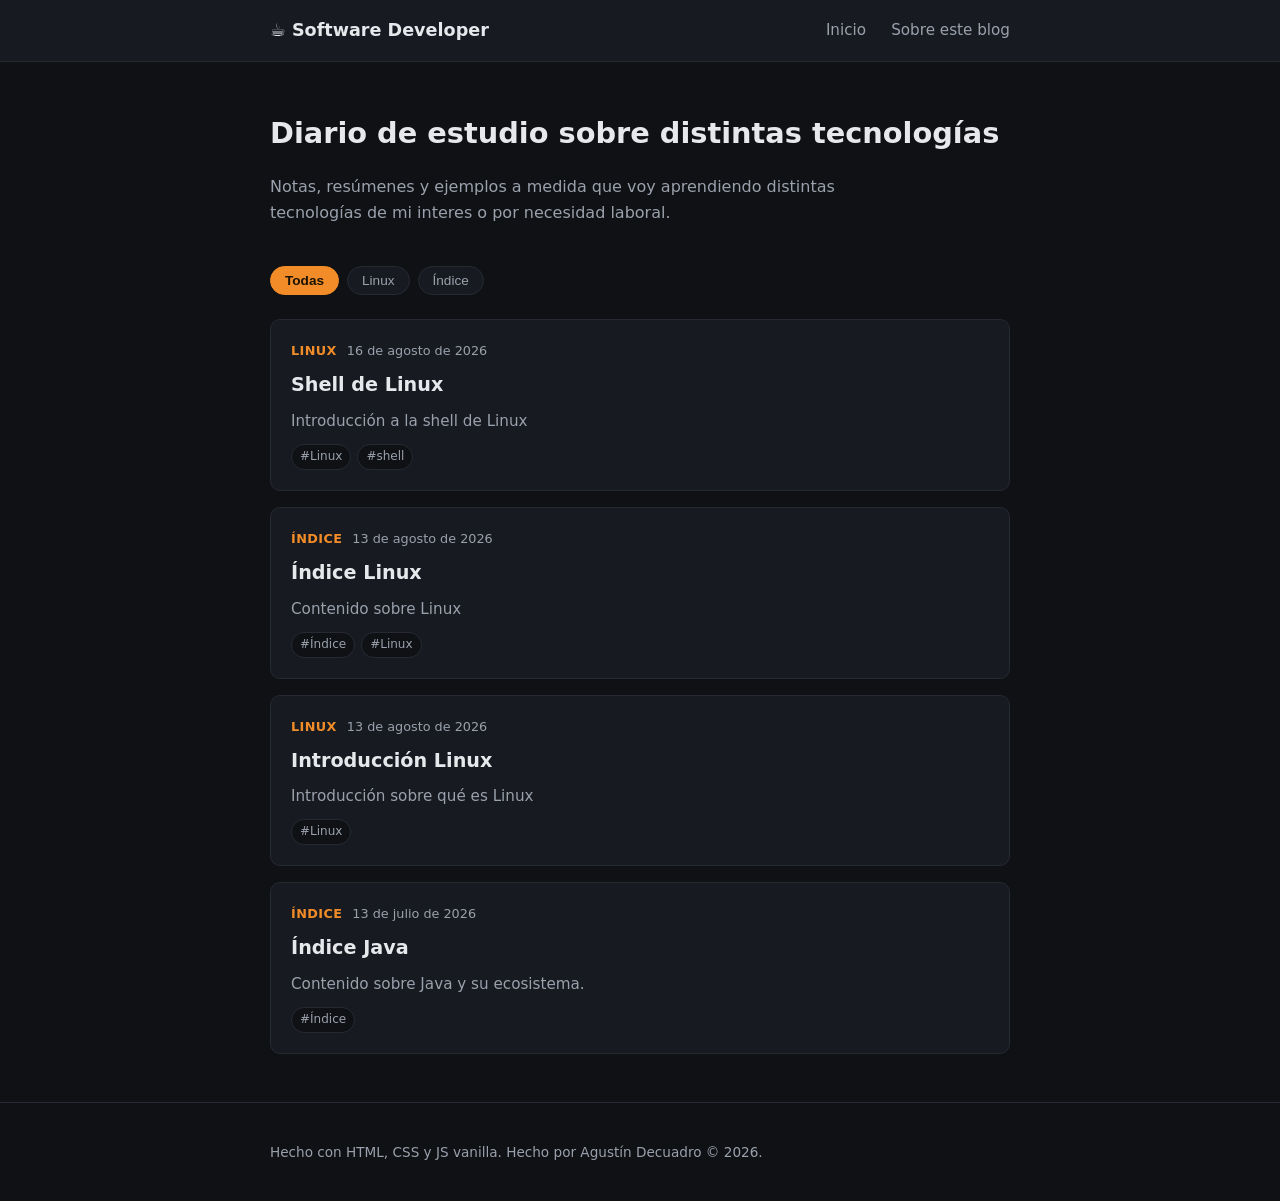
<file: index.html>
<!doctype html>
<html lang="es">
  <head>
    <meta charset="UTF-8" />
    <meta name="viewport" content="width=device-width, initial-scale=1.0" />
    <title>Diario de estudio</title>
    <meta
      name="description"
      content="Apuntes y notas de estudio sobre Java y su ecosistema para backend."
    />
    <link
      rel="icon"
      href="data:image/svg+xml,<svg xmlns=%22http://www.w3.org/2000/svg%22 viewBox=%220 0 100 100%22><text y=%22.9em%22 font-size=%2290%22>☕</text></svg>"
    />
    <link rel="stylesheet" href="css/styles.css" />
  </head>
  <body>
    <header class="site-header">
      <div class="container header-inner">
        <a href="index.html" class="logo">☕ Software Developer</a>
        <nav class="main-nav">
          <a href="index.html">Inicio</a>
          <a href="about.html">Sobre este blog</a>
        </nav>
      </div>
    </header>

    <main class="container">
      <section class="hero">
        <h1>Diario de estudio sobre distintas tecnologías</h1>
        <p>
          Notas, resúmenes y ejemplos a medida que voy aprendiendo distintas tecnologías de mi interes o por necesidad laboral.
        </p>
      </section>

      <section class="filters" id="filters" aria-label="Filtrar por categoría">
        <button class="filter-btn active" data-category="all">Todas</button>
      </section>

      <section class="posts-grid" id="posts-grid">
        <p class="loading">Cargando posts…</p>
      </section>
    </main>

    <footer class="site-footer">
      <div class="container">
        <p>
          Hecho con HTML, CSS y JS vanilla. Hecho por Agustín Decuadro &copy;
          2026.
        </p>
      </div>
    </footer>

    <script src="js/main.js"></script>
  </body>
</html>
</file>
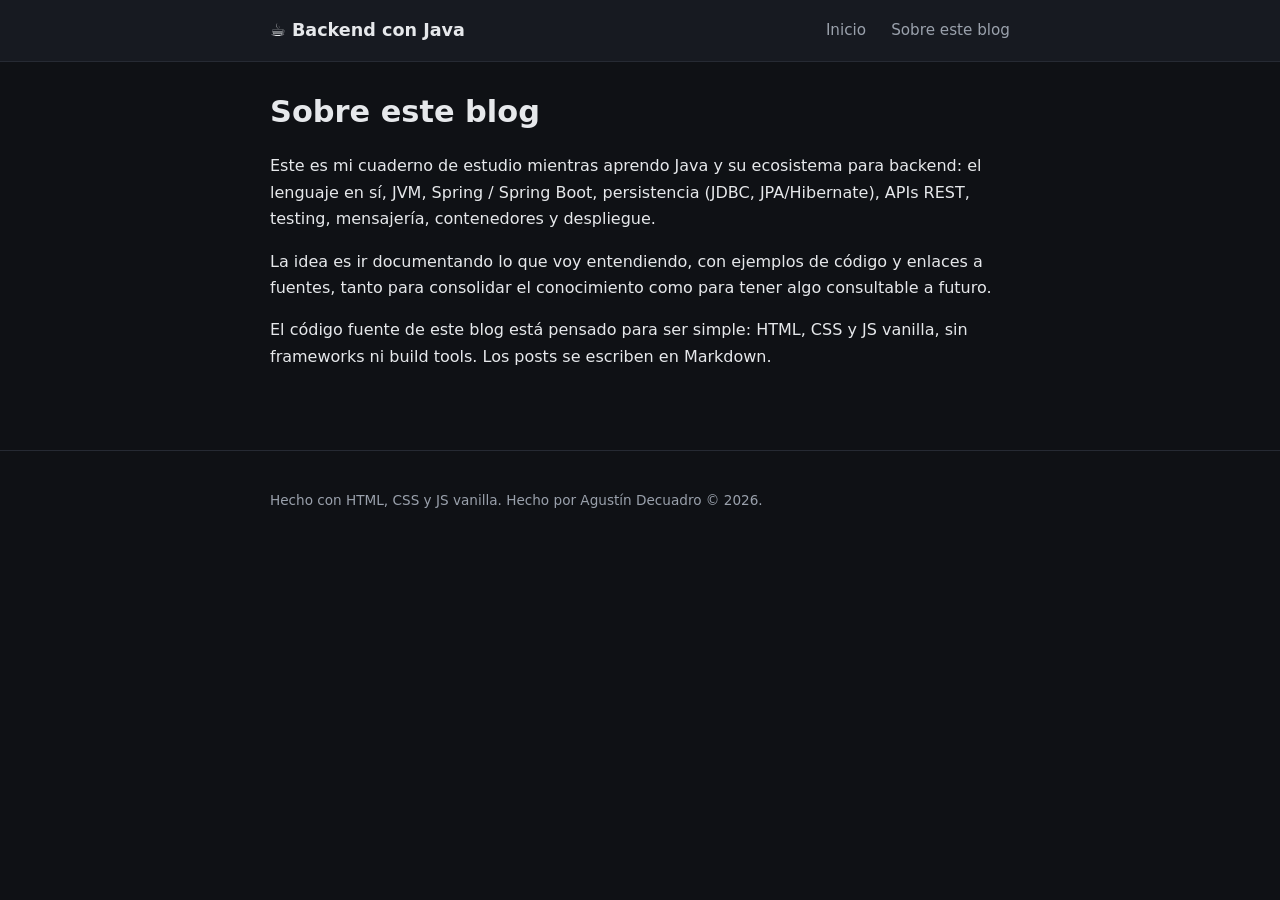
<file: about.html>
<!doctype html>
<html lang="es">
  <head>
    <meta charset="UTF-8" />
    <meta name="viewport" content="width=device-width, initial-scale=1.0" />
    <title>Sobre este blog — Backend con Java</title>
    <link
      rel="icon"
      href="data:image/svg+xml,<svg xmlns=%22http://www.w3.org/2000/svg%22 viewBox=%220 0 100 100%22><text y=%22.9em%22 font-size=%2290%22>☕</text></svg>"
    />
    <link rel="stylesheet" href="css/styles.css" />
  </head>
  <body>
    <header class="site-header">
      <div class="container header-inner">
        <a href="index.html" class="logo">☕ Backend con Java</a>
        <nav class="main-nav">
          <a href="index.html">Inicio</a>
          <a href="about.html">Sobre este blog</a>
        </nav>
      </div>
    </header>

    <main class="container">
      <article class="post-article">
        <h1>Sobre este blog</h1>
        <p>
          Este es mi cuaderno de estudio mientras aprendo Java y su ecosistema
          para backend: el lenguaje en sí, JVM, Spring / Spring Boot,
          persistencia (JDBC, JPA/Hibernate), APIs REST, testing, mensajería,
          contenedores y despliegue.
        </p>
        <p>
          La idea es ir documentando lo que voy entendiendo, con ejemplos de
          código y enlaces a fuentes, tanto para consolidar el conocimiento como
          para tener algo consultable a futuro.
        </p>
        <p>
          El código fuente de este blog está pensado para ser simple: HTML, CSS
          y JS vanilla, sin frameworks ni build tools. Los posts se escriben en
          Markdown.
        </p>
      </article>
    </main>

    <footer class="site-footer">
      <div class="container">
        <p>
          Hecho con HTML, CSS y JS vanilla. Hecho por Agustín Decuadro &copy;
          2026.
        </p>
      </div>
    </footer>
  </body>
</html>
</file>
<file: css/styles.css>
:root {
  --bg: #0f1115;
  --bg-elevated: #171a21;
  --border: #262a33;
  --text: #e6e8eb;
  --text-muted: #9aa1ac;
  --accent: #f28c28; /* café / Java */
  --accent-2: #5b8cff;
  --radius: 10px;
  --max-width: 780px;
}

* {
  box-sizing: border-box;
}

html {
  color-scheme: dark;
}

body {
  margin: 0;
  font-family: "Segoe UI", system-ui, -apple-system, sans-serif;
  background: var(--bg);
  color: var(--text);
  line-height: 1.65;
}

.container {
  max-width: var(--max-width);
  margin: 0 auto;
  padding: 0 20px;
}

a {
  color: var(--accent-2);
  text-decoration: none;
}

a:hover {
  text-decoration: underline;
}

/* Header */

.site-header {
  border-bottom: 1px solid var(--border);
  background: var(--bg-elevated);
}

.header-inner {
  display: flex;
  align-items: center;
  justify-content: space-between;
  padding: 16px 20px;
}

.logo {
  font-weight: 700;
  font-size: 1.1rem;
  color: var(--text);
}

.logo:hover {
  text-decoration: none;
  color: var(--accent);
}

.main-nav a {
  margin-left: 20px;
  color: var(--text-muted);
  font-size: 0.95rem;
}

.main-nav a:hover {
  color: var(--text);
}

/* Hero */

.hero {
  padding: 48px 0 24px;
}

.hero h1 {
  font-size: 1.8rem;
  margin: 0 0 12px;
}

.hero p {
  color: var(--text-muted);
  max-width: 60ch;
}

/* Filters */

.filters {
  display: flex;
  flex-wrap: wrap;
  gap: 8px;
  margin-bottom: 24px;
}

.filter-btn {
  background: var(--bg-elevated);
  border: 1px solid var(--border);
  color: var(--text-muted);
  padding: 6px 14px;
  border-radius: 999px;
  font-size: 0.85rem;
  cursor: pointer;
}

.filter-btn:hover {
  color: var(--text);
  border-color: var(--accent);
}

.filter-btn.active {
  background: var(--accent);
  border-color: var(--accent);
  color: #1a1200;
  font-weight: 600;
}

/* Posts grid */

.posts-grid {
  display: flex;
  flex-direction: column;
  gap: 16px;
  padding-bottom: 48px;
}

.post-card {
  display: block;
  background: var(--bg-elevated);
  border: 1px solid var(--border);
  border-radius: var(--radius);
  padding: 20px;
  transition: border-color 0.15s ease;
}

.post-card:hover {
  border-color: var(--accent);
  text-decoration: none;
}

.post-card-meta {
  display: flex;
  gap: 10px;
  align-items: center;
  font-size: 0.8rem;
  color: var(--text-muted);
  margin-bottom: 8px;
}

.post-card-category {
  color: var(--accent);
  font-weight: 600;
  text-transform: uppercase;
  letter-spacing: 0.03em;
}

.post-card h2 {
  margin: 0 0 8px;
  font-size: 1.2rem;
  color: var(--text);
}

.post-card p {
  margin: 0 0 10px;
  color: var(--text-muted);
  font-size: 0.95rem;
}

.tag-list {
  display: flex;
  flex-wrap: wrap;
  gap: 6px;
}

.tag {
  font-size: 0.75rem;
  color: var(--text-muted);
  background: var(--bg);
  border: 1px solid var(--border);
  padding: 2px 8px;
  border-radius: 999px;
}

.loading, .empty, .error {
  color: var(--text-muted);
}

.error {
  color: #ff6b6b;
}

/* Single post */

.back-link {
  display: inline-block;
  margin: 24px 0;
  font-size: 0.9rem;
  color: var(--text-muted);
}

.post-article {
  padding-bottom: 64px;
}

.post-article h1 {
  font-size: 1.9rem;
  margin-bottom: 6px;
}

.post-meta {
  color: var(--text-muted);
  font-size: 0.85rem;
  margin-bottom: 32px;
}

.post-article h2 {
  margin-top: 2em;
  font-size: 1.4rem;
  border-bottom: 1px solid var(--border);
  padding-bottom: 6px;
}

.post-article h3 {
  font-size: 1.15rem;
  margin-top: 1.6em;
}

.post-article p {
  margin: 1em 0;
}

.post-article ul, .post-article ol {
  padding-left: 1.4em;
}

.post-article code {
  background: var(--bg-elevated);
  border: 1px solid var(--border);
  border-radius: 4px;
  padding: 1px 6px;
  font-size: 0.9em;
  font-family: "Cascadia Code", Consolas, monospace;
}

.post-article pre {
  background: #0a0c10 !important;
  border: 1px solid var(--border);
  border-radius: var(--radius);
  padding: 16px;
  overflow-x: auto;
}

.post-article pre code {
  background: none;
  border: none;
  padding: 0;
}

.checklist-progress {
  position: sticky;
  top: 0;
  z-index: 5;
  background: var(--bg);
  padding: 12px 0;
  margin-bottom: 24px;
  border-bottom: 1px solid var(--border);
}

.checklist-progress-bar {
  height: 8px;
  background: var(--bg-elevated);
  border: 1px solid var(--border);
  border-radius: 999px;
  overflow: hidden;
}

.checklist-progress-fill {
  height: 100%;
  background: var(--accent);
  width: 0%;
  transition: width 0.2s ease;
}

.checklist-progress-text {
  display: inline-block;
  margin-top: 6px;
  font-size: 0.85rem;
  color: var(--text-muted);
}

.post-body ul:has(input[type="checkbox"]) {
  list-style: none;
  padding-left: 1.2em;
}

.post-body li:has(> input[type="checkbox"]) {
  margin: 4px 0;
}

.post-body input[type="checkbox"] {
  margin-right: 8px;
  accent-color: var(--accent);
  cursor: pointer;
}

.post-body li.done > input[type="checkbox"] + * ,
.post-body li.done {
  color: var(--text-muted);
}

.post-body li.done {
  text-decoration: line-through;
  text-decoration-color: var(--text-muted);
}

.post-body li.done > ul {
  text-decoration: none;
  color: var(--text);
}

.post-article blockquote {
  border-left: 3px solid var(--accent);
  margin: 1.2em 0;
  padding: 0.2em 1em;
  color: var(--text-muted);
}

.post-article table {
  border-collapse: collapse;
  width: 100%;
  margin: 1.2em 0;
}

.post-article th, .post-article td {
  border: 1px solid var(--border);
  padding: 8px 10px;
  text-align: left;
}

/* Footer */

.site-footer {
  border-top: 1px solid var(--border);
  padding: 24px 0;
  color: var(--text-muted);
  font-size: 0.85rem;
}
</file>
